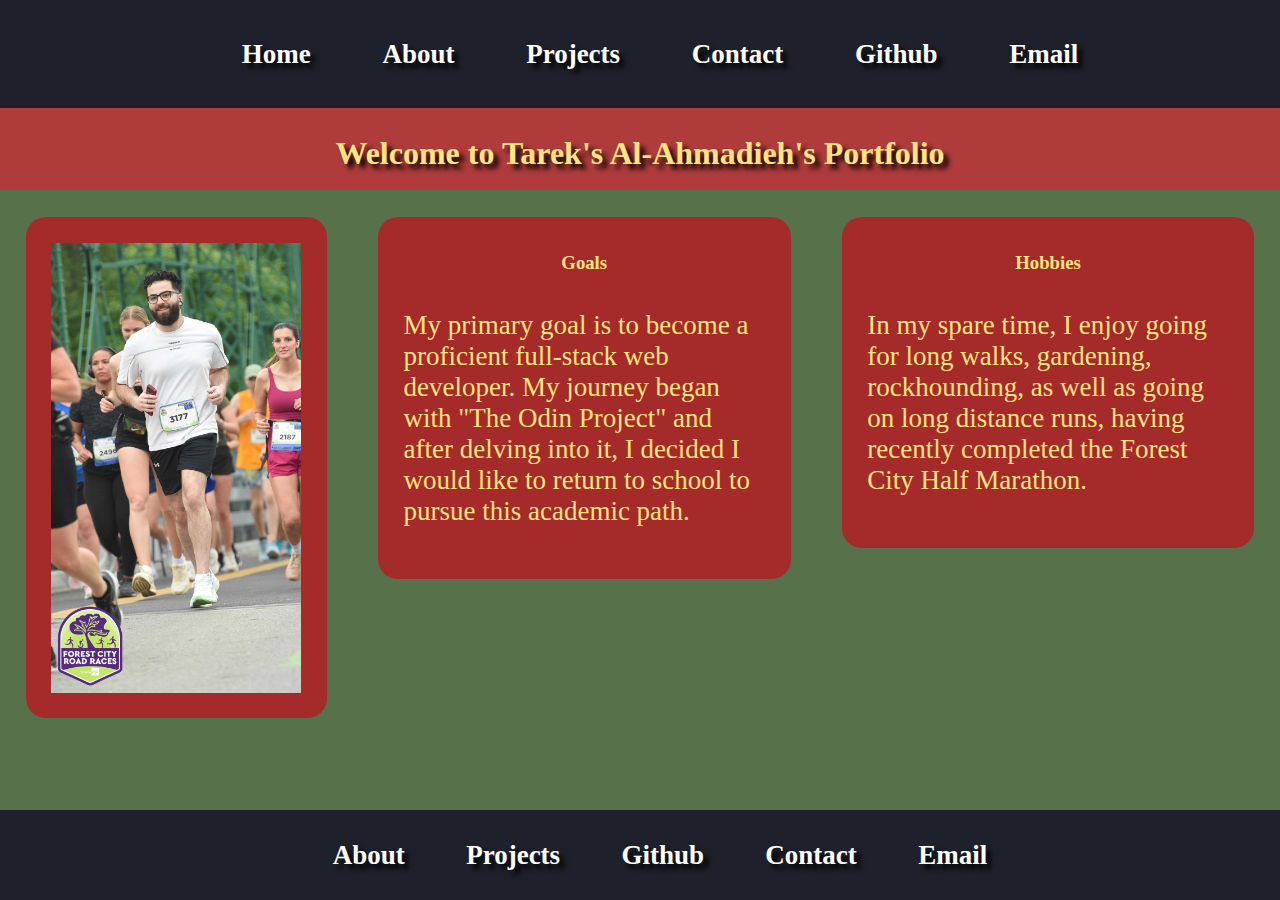
<file: index.html>
<!DOCTYPE html>
<html lang="en">
<head>
    <meta charset="UTF-8">
    <meta name="viewport" content="width=device-width, initial-scale=1.0">
    <title>Tarek's Portfolio</title>
    <link rel="stylesheet" href="style.css">
</head>
<body>
        <header>
            <nav>
                <ul>
                    <li><a href="./index.html">Home</a></li>
                    <li><a href="./about.html">About</a></li>
                    <li><a href="./projects.html">Projects</a></li>
                    <li><a href="./contact.html">Contact</a></li>
                    <li><a href="https://github.com/kerat6" target="_blank">Github</a></li>
                    <li><a href="mailto: t_al-ahmadieh@fanshaweonline.ca">Email</a></li>
                </ul>
            </nav>
        </header>
        
        <main>
            <h1>Welcome to Tarek's Al-Ahmadieh's Portfolio</h1>
            <div id="homepage">
                <div class="tarek">
                    <img src="./images/tarekRunning.jpg" alt="tarek running">
                </div>
                <div class="goals">
                    <h3>Goals</h3>
                    <p>My primary goal is to become a proficient full-stack web developer. My journey began with "The Odin Project" and after delving into it, I decided I would like to return to school to pursue this academic path.</p>
                </div>
                <div class="hobbies">
                    <h3>Hobbies</h3>
                    <p>In my spare time, I enjoy going for long walks, gardening, rockhounding, as well as going on long distance runs, having recently completed the Forest City Half Marathon.</p>
                </div>
            </div>
        </main>
        
        <footer>
            <nav>
                <ul>
                    <li><a href="./about.html">About</a></li>
                    <li><a href="./projects.html">Projects</a></li>
                    <li><a href="https://github.com/kerat6" target="_blank">Github</a></li>
                    <li><a href="./contact.html">Contact</a></li>
                    <li><a href="mailto: t_al-ahmadieh@fanshaweonline.ca">Email</a></li>
                </ul>
        </nav>
    </footer>
</body>
</html>
</file>
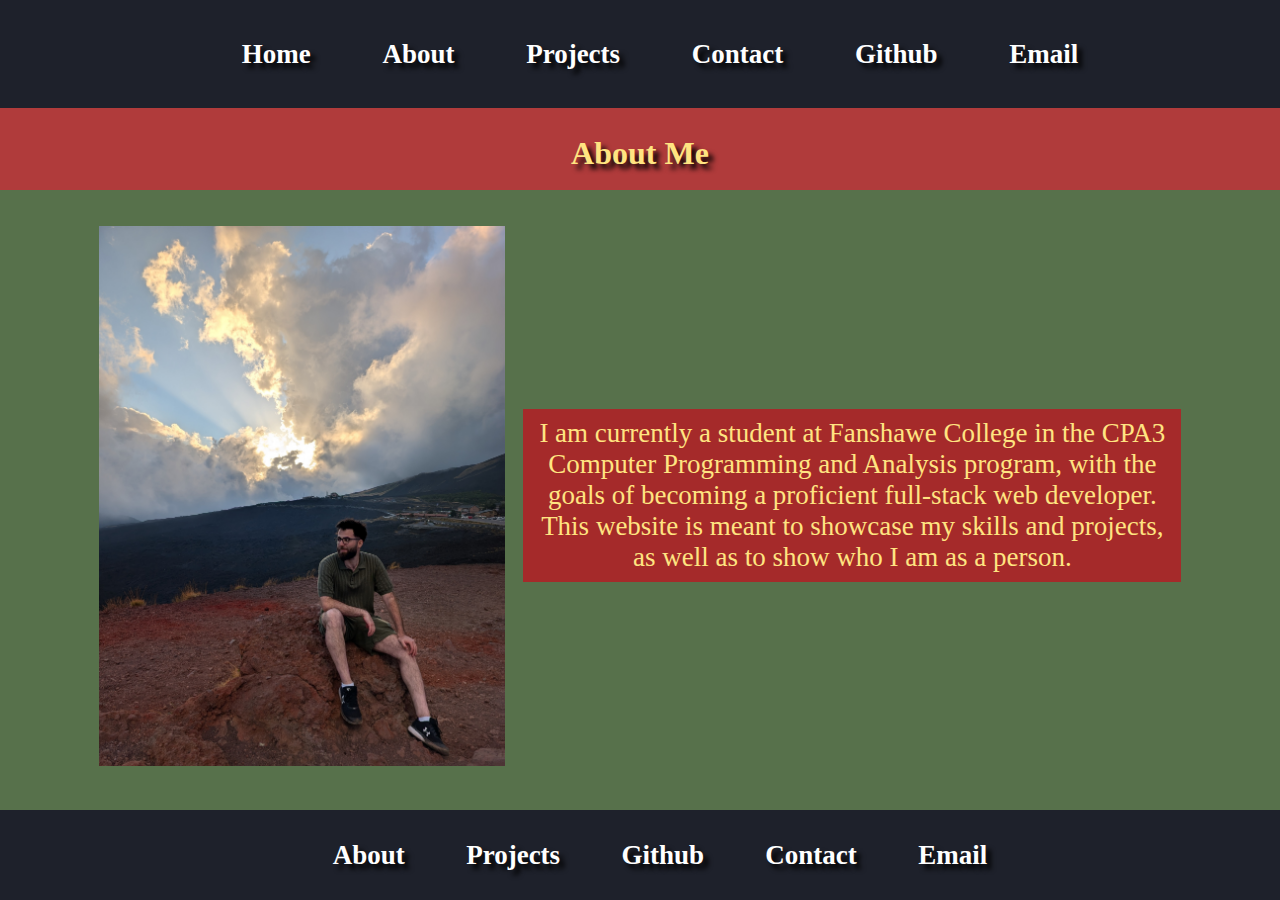
<file: about.html>
<!DOCTYPE html>
<html lang="en">
<head>
    <meta charset="UTF-8">
    <meta name="viewport" content="width=device-width, initial-scale=1.0">
    <title>Tarek's Portfolio</title>
    <link rel="stylesheet" href="style.css">
</head>
<body>
        <header>
            <nav>
                <ul>
                    <li><a href="./index.html">Home</a></li>
                    <li><a href="./about.html">About</a></li>
                    <li><a href="./projects.html">Projects</a></li>
                    <li><a href="./contact.html">Contact</a></li>
                    <li><a href="https://github.com/kerat6" target="_blank">Github</a></li>
                    <li><a href="mailto: t_al-ahmadieh@fanshaweonline.ca">Email</a></li>
                </ul>
            </nav>
        </header>
        
        <main>
            <div id="about">
                <h1>About Me</h1>
                <div class="about-tarek">
                    <img src="./images/tarekMountain.jpg" alt="tarek on a mountain">
                    <p>I am currently a student at Fanshawe College in the CPA3 Computer Programming and Analysis program, with the goals of becoming a proficient full-stack web developer. This website is meant to showcase my skills and projects, as well as to show who I am as a person.</p>
                    
                </div>
            </div>
        </main>
        
        <footer>
            <nav>
                <ul>
                    <li><a href="./about.html">About</a></li>
                    <li><a href="./projects.html">Projects</a></li>
                    <li><a href="https://github.com/kerat6" target="_blank">Github</a></li>
                    <li><a href="./contact.html">Contact</a></li>
                    <li><a href="mailto: t_al-ahmadieh@fanshaweonline.ca">Email</a></li>
                </ul>
        </nav>
    </footer>
</body>
</html>
</file>
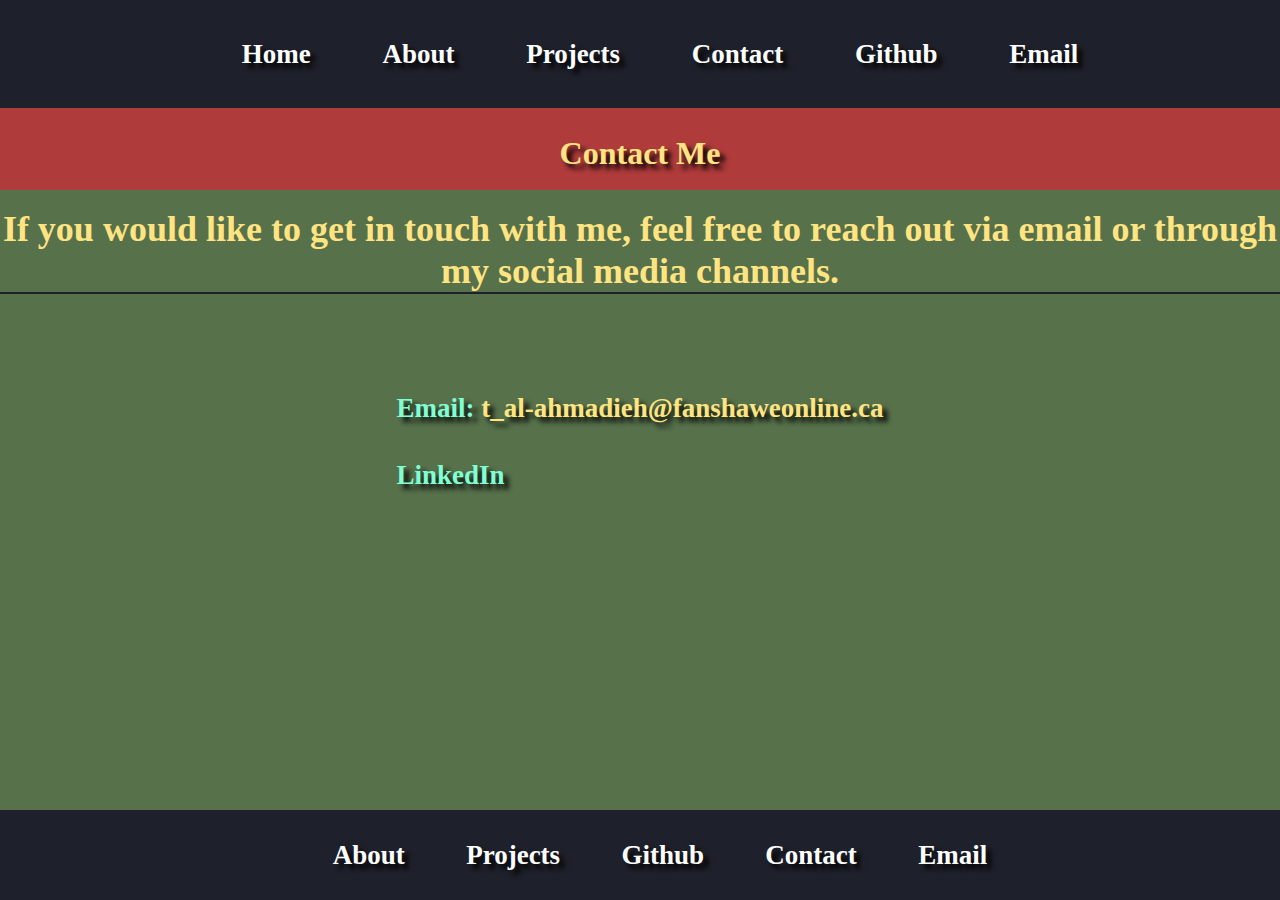
<file: contact.html>
<!DOCTYPE html>
<html lang="en">
<head>
    <meta charset="UTF-8">
    <meta name="viewport" content="width=device-width, initial-scale=1.0">
    <title>Tarek's Portfolio</title>
    <link rel="stylesheet" href="style.css">
</head>
<body>
        <header>
            <nav>
                <ul>
                    <li><a href="./index.html">Home</a></li>
                    <li><a href="./about.html">About</a></li>
                    <li><a href="./projects.html">Projects</a></li>
                    <li><a href="./contact.html">Contact</a></li>
                    <li><a href="https://github.com/kerat6" target="_blank">Github</a></li>
                    <li><a href="mailto: t_al-ahmadieh@fanshaweonline.ca">Email</a></li>
                </ul>
            </nav>
        </header>
        
        <main>
            <div id="contact">
                <h1>Contact Me</h1>
                <div class="contact-tarek">
                    <p>If you would like to get in touch with me, feel free to reach out via email or through my social media channels.</p>
                    <ul>
                        <li><a href="mailto: t_al-ahmadieh@fanshaweonline.ca">Email: <span style="color: #FFE481;">t_al-ahmadieh@fanshaweonline.ca</span></a></li>
                        <li><a href="http://www.linkedin.com/in/tarek-ahmadieh" target="_blank">LinkedIn</a></li>
                    </ul>
                </div>
            </div>
        </main>
        
        <footer>
            <nav>
                <ul>
                    <li><a href="./about.html">About</a></li>
                    <li><a href="./projects.html">Projects</a></li>
                    <li><a href="https://github.com/kerat6" target="_blank">Github</a></li>
                    <li><a href="./contact.html">Contact</a></li>
                    <li><a href="mailto: t_al-ahmadieh@fanshaweonline.ca">Email</a></li>
                </ul>
        </nav>
    </footer>
</body>
</html>
</file>
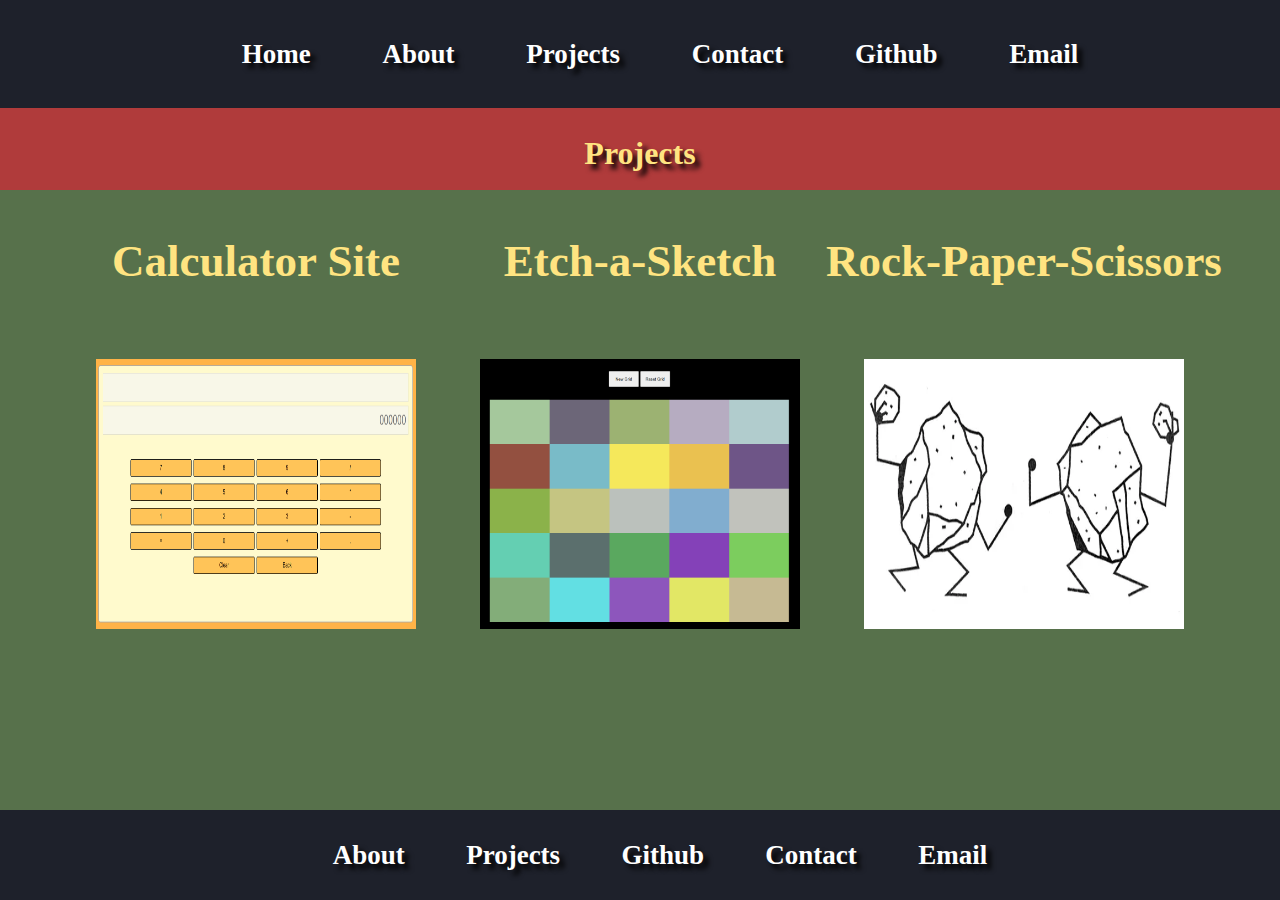
<file: projects.html>
<!DOCTYPE html>
<html lang="en">
<head>
    <meta charset="UTF-8">
    <meta name="viewport" content="width=device-width, initial-scale=1.0">
    <title>Tarek's Portfolio</title>
    <link rel="stylesheet" href="style.css">
</head>
<body>
        <header>
            <nav>
                <ul>
                    <li><a href="./index.html">Home</a></li>
                    <li><a href="./about.html">About</a></li>
                    <li><a href="./projects.html">Projects</a></li>
                    <li><a href="./contact.html">Contact</a></li>
                    <li><a href="https://github.com/kerat6" target="_blank">Github</a></li>
                    <li><a href="mailto: t_al-ahmadieh@fanshaweonline.ca">Email</a></li>
                </ul>
            </nav>
        </header>
        
        <main>
            <h1>Projects</h1>
            <div id="projects">
                <div class="project">
                    <a href="https://kerat6.github.io/calculator/" target="_blank">Calculator Site</a>
                    <a href="https://kerat6.github.io/calculator/" target="_blank"><img src="./images/calculator.png" alt="Calculator"></a>
                </div>
                <div class="project">
                    <a href="https://kerat6.github.io/etch-a-sketch/" target="_blank">Etch-a-Sketch</a>
                    <a href="https://kerat6.github.io/etch-a-sketch/" target="_blank"><img src="./images/etch.png" alt="Etch-a-Sketch"></a>
                </div>
                <div class="project">
                    <a href="https://kerat6.github.io/rock-paper-scissors" target="_blank">Rock-Paper-Scissors</a>
                    <a href="https://kerat6.github.io/rock-paper-scissors" target="_blank"><img src="./images/rps.webp" alt="Rock-Paper-Scissors"></a>
                </div>
            </div>
        </main>
        
        <footer>
            <nav>
                <ul>
                    <li><a href="./about.html">About</a></li>
                    <li><a href="./projects.html">Projects</a></li>
                    <li><a href="https://github.com/kerat6" target="_blank">Github</a></li>
                    <li><a href="./contact.html">Contact</a></li>
                    <li><a href="mailto: t_al-ahmadieh@fanshaweonline.ca">Email</a></li>
                </ul>
        </nav>
    </footer>
</body>
</html>
</file>
<file: style.css>
body {
background-color: #FFE481;
margin: 0;
padding: 0;
min-height: 100%;
display: flex;
flex-direction: column;
}

html {
    min-height: 100%;
}

header {
    position: fixed;
    top: 0;
    width: 100vw;
    background-color: #1E212B;
    height: 8%;
    display: flex;
    justify-content: center;
    align-items: center;
    padding-top: 2vh;
    padding-bottom: 2vh;
}

#wrap {
    display: flex;
    flex-direction: column;
}

h1 {
    text-align: center;
    margin: 0;
    padding-top: 2vh;
    padding-bottom: 2vh;
    text-shadow: 5px 5px 5px black;
}

ul {
    list-style-type: none;
    margin: 0;
    display: flex;
    justify-content: center;
    gap: 15%;
}

ul li a {
    text-decoration: none;
    color: white;
    font-size: 3vh;
    font-weight: bold;
    text-wrap: nowrap;
    text-shadow: 5px 5px 5px black;
}


main {
    background-color: hsl(101, 20%, 37%);
    height: 90vh;
    min-width: 100%;
    display: flex;
    flex-direction: column;
    
}

main h1 {
    background-color: hsl(0, 50%, 46%);
    color: #FFE481;
    padding-top: 15vh;
}

main h2 {
    text-align: center;
    margin-top: 1%;
    padding-bottom: 1%;
    color: #FFE481;
    border-bottom: 5px solid #1E212B;
}

#projects {
    display: flex;
    flex-direction: row;
    justify-content: center;
    flex: 1;
}

.project{
    width: 30%;
    display: flex;
    flex-direction: column;
    justify-content: flex-start;
    align-items: center;
    margin-top: 5vh;
    gap: 5vh;
}

.project img {
    width: 25vw;
    height: 30vh;
    margin-top: 3vh;
}

.project a {
    display: flex;
    flex-direction: column;
    align-items: center;
}

.project a {
    text-decoration: none;
    color: #FFE481;
    font-size: 5vh;
    font-weight: bold;
    text-wrap: nowrap;
}

footer {
    background-color: #1E212B;
    height: 10vh;
    display: flex;
    justify-content: center;
    align-items: center;
    width: 100vw;
    
}

nav ul li{
  width: 100%;
  transition: background-color 1s, transform 1s, padding 1s;
}

nav ul li a:hover {
  background-color: #496B87;
  transform: translateX(.5%);
  padding: 5%;
}

.project img:hover {
    transform: scale(1.3);
    transition: transform 0.3s ease;
}

#homepage {
    display: flex;
    justify-content: space-evenly;
    flex: 1;
    margin-top: 3vh;
}
#homepage div {
    background-color:brown;
    margin-left: 2vw;
    margin-right: 2vw;
    padding: 2vw;
    border-radius: 20px;
    height: fit-content;
    width: fit-content;
}

#homepage h3 {
    text-align: center;
    margin: 0;
    padding: 1vh 0;
    color:#FFE481;
}

#homepage div p {
    color: #FFE481;
    font-size: 3vh;
}

.tarek {
    display: flex;
    justify-content: center;
}

.tarek img {
    height: 50vh;
    width: auto;
}

    .about-tarek {
        display: flex;
        flex-direction: row;
        justify-content: center;
        align-items: center;
        text-align: center;
        padding-top: 4vh;
        gap: 2vh;
        margin-left: 5vw;
        margin-right: 5vw;
    }

    .about-tarek img {
        max-height: 60vh;
        width: auto;
    }

    .about-tarek p {
        color: #FFE481;
        font-size: 3vh;
        background-color: brown;
        padding: 1vh;
        width: 50vw;
    }

    .contact-tarek {
        display: flex;
        justify-content: center;
        align-items: center;
        flex-direction: column;
        gap: 7vh;
    }

    .contact-tarek p {
        font-size: 4vh;
        font-weight: bold;
        width: 100vw;
        text-align: center;
        color: #FFE481;
        border-bottom: 2px solid #1E212B;
        margin-top: 2vh;
    }

    .contact-tarek ul {
        list-style-type: none;
        padding: 0;
        display: flex;
        flex-direction: column;
        align-items: left;
        gap: 4vh;
        width: fit-content;
    }

    .contact-tarek ul li a {
        color:aquamarine;
    }

/* Medium Screen */
@media screen and (max-width: 768px) {
    header {
        position: relative;
        padding-top: 2vh;
        padding-bottom: 2vh;
        width: 100%;
    }
    
    header nav ul {
        padding-left: 0;
    }

    footer {
        position: relative;
        padding-top: 2vh;
        padding-bottom: 2vh;
        width: 100%;
    }

    main h1 {
        padding-top: 0;
    }

    main {
        padding-bottom: 10vh;
        flex: 1;
    }

    #projects {
        flex-direction: column;
        align-items: center;
        width: 100vw;
    }

    #homepage {
        flex-direction: column;
        align-items: center;
        width: 100vw;
        gap: 3vh;
    }

    ul {
        gap: 7%;
    }

    .project {
        border: 2px solid #1E212B;
        padding: 1rem;
        border-radius: 8px;
        border-radius: 40%;
        width: 50vw;
        background-color: rgb(131, 40, 40);
    }

    .project a {
        font-size: 3vh;
    }

    header ul a {
        font-size: medium;
    }

    footer ul a {
        font-size: medium;
    }

    .contact-tarek {
        padding-bottom: 24.7vh;
    }

}

/* Small Screen */
@media screen and (max-width: 480px) {
    img {
        display: none;
    }

    .project {
        border: none;
        color: none;
        display: inline-block;
    }

    header ul{
        padding-left: 0;
        gap: 2vw;
        width: 100%;
    }

    footer ul{
        padding-left: 0;
        gap: 2vw;
        width: 100%;
    }

    body {
        min-height: 100vh;
    }

    .project a {
        font-size: 3vh;
    }

    .tarek {
        display: none;
    }



}
</file>
